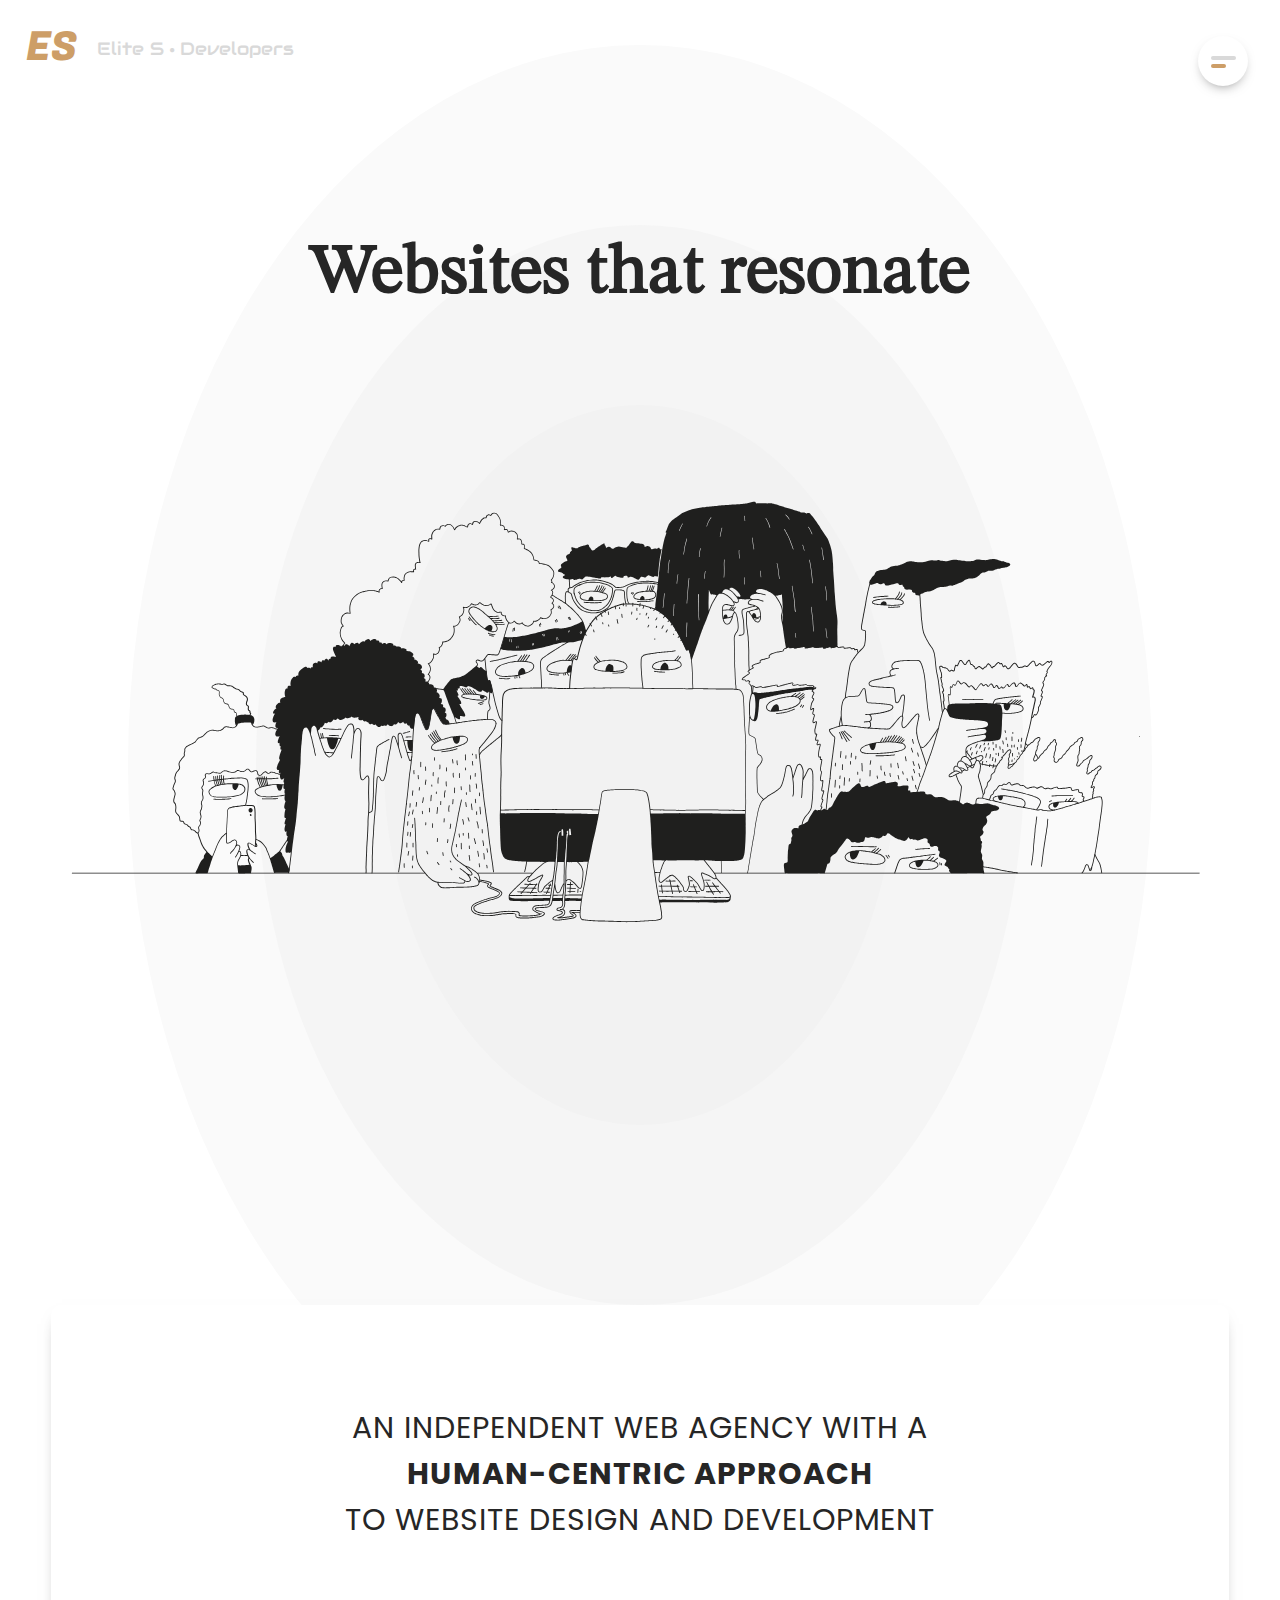
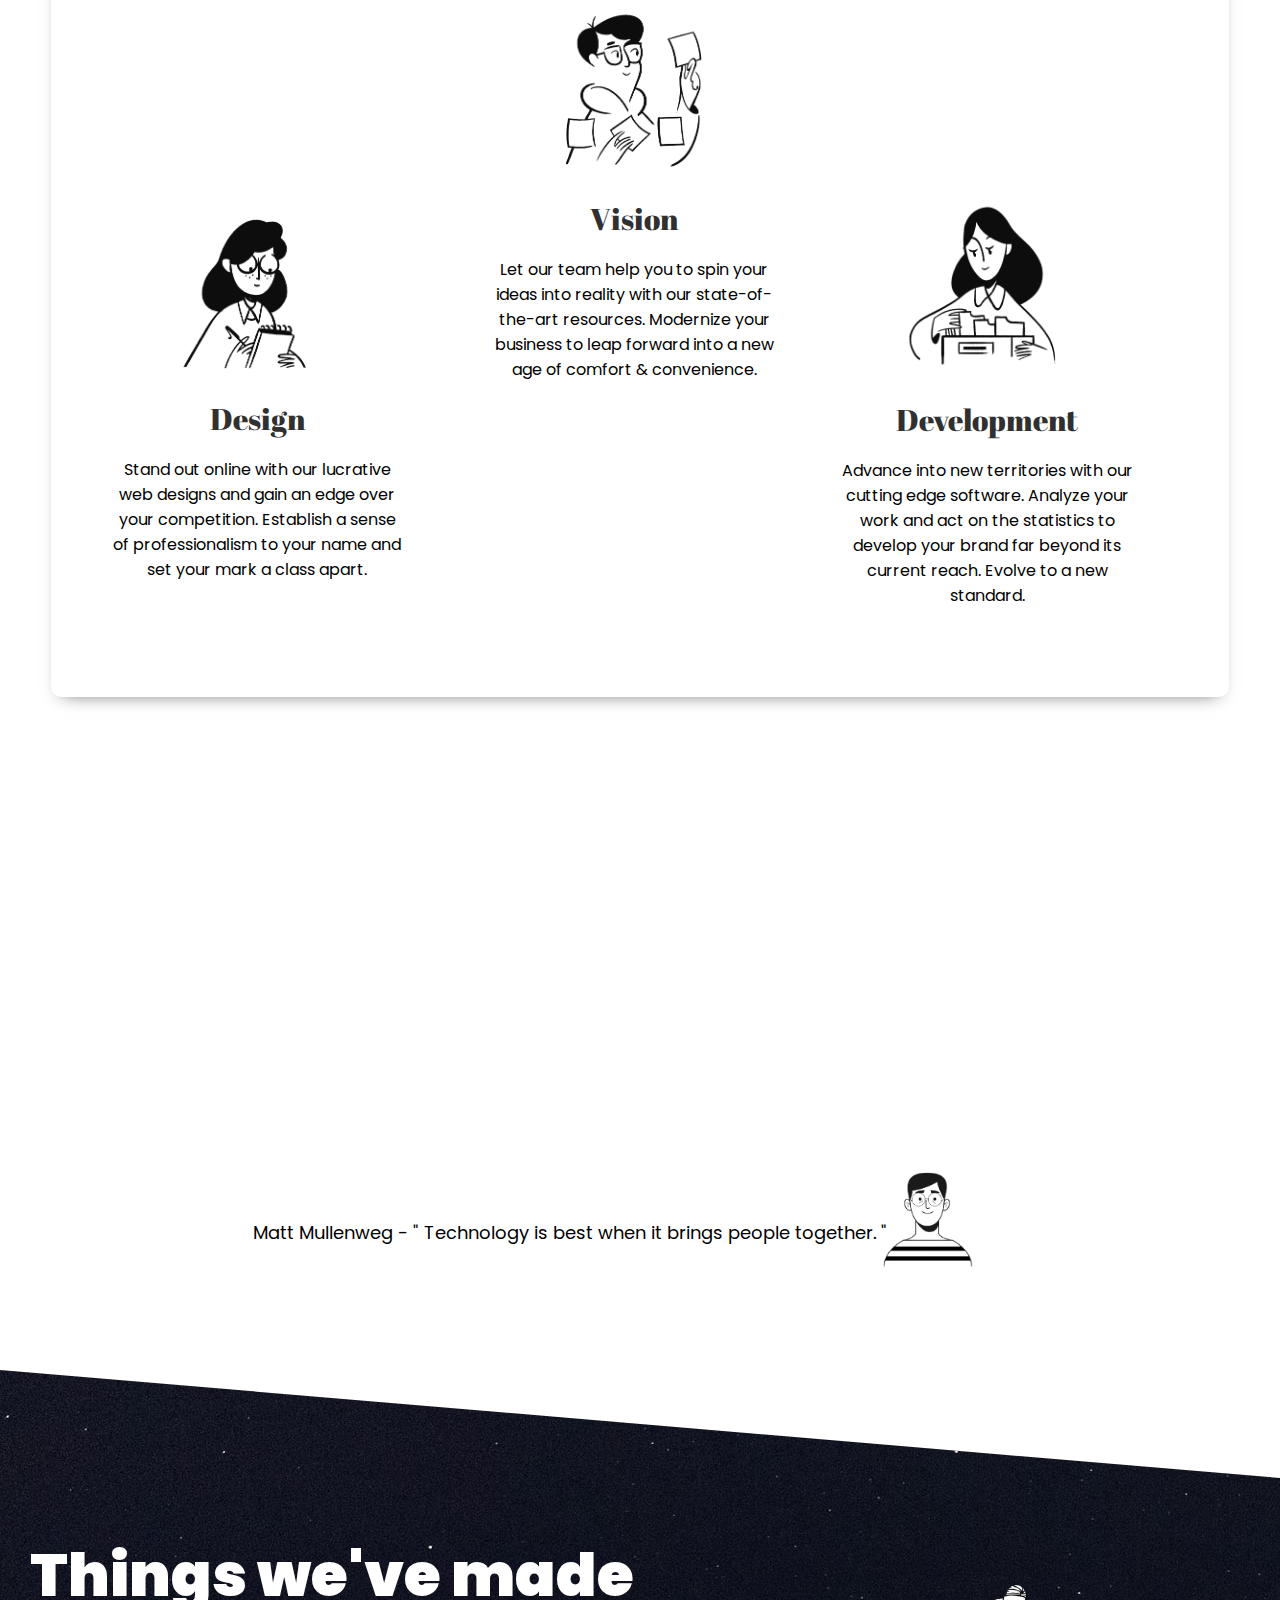
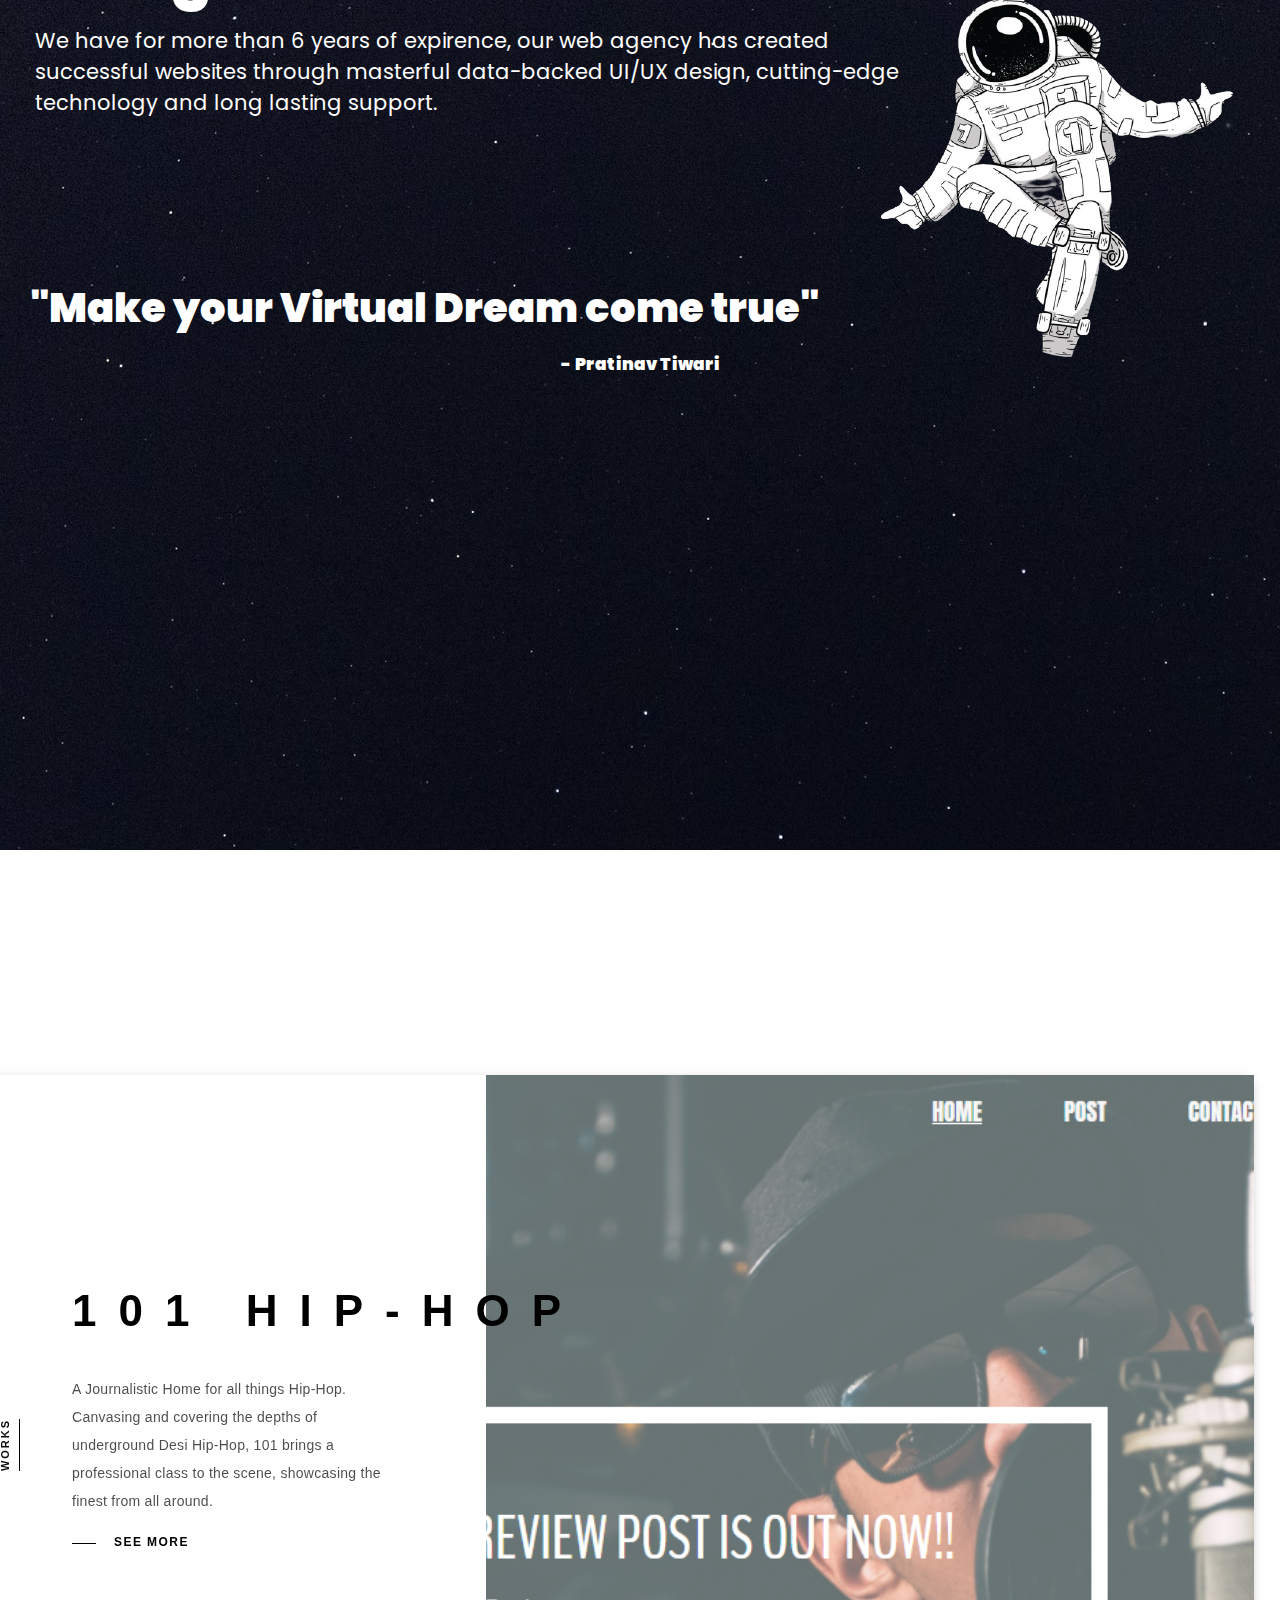
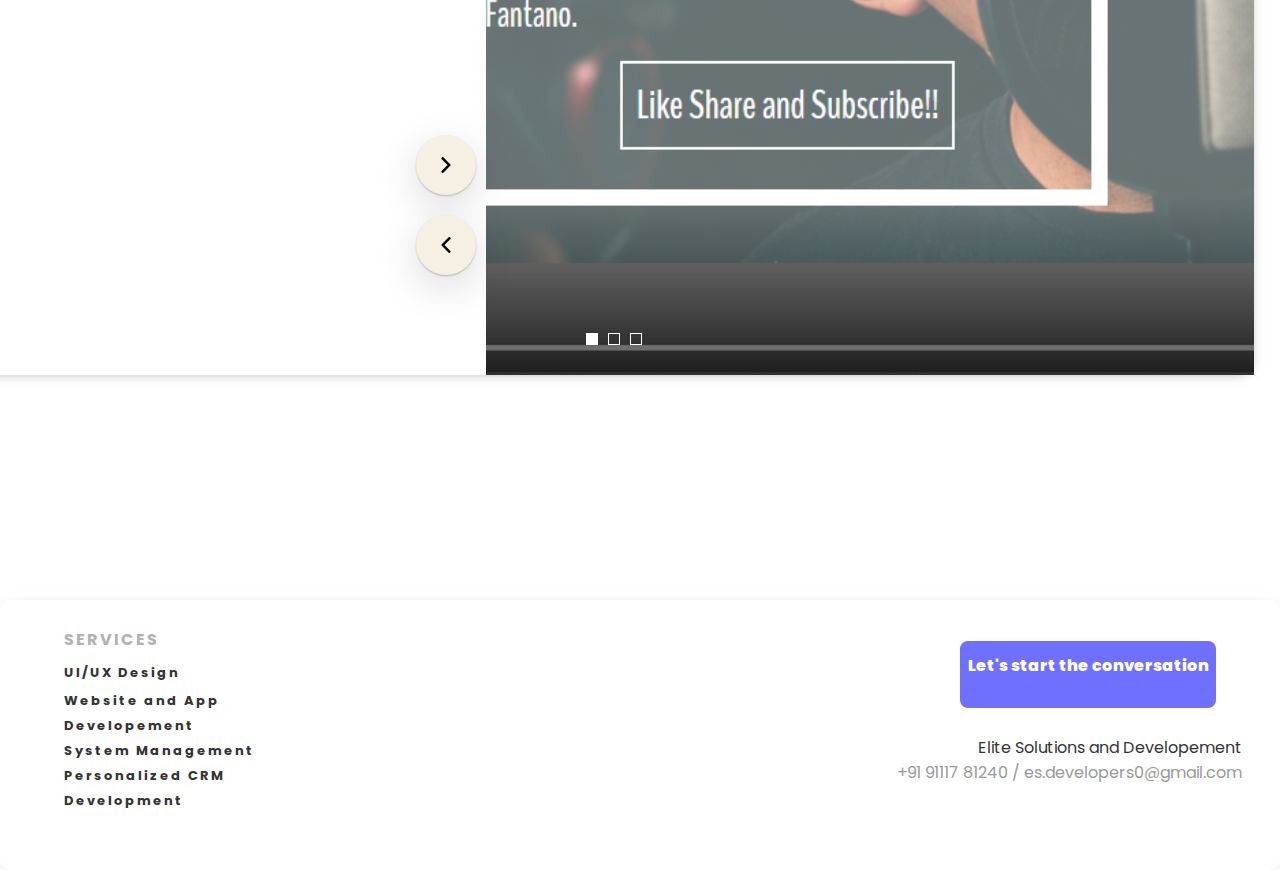
<file: index.html>
<!DOCTYPE html>
<html>
<head>
  <title>ES Developers | Home</title>
  <link rel="stylesheet" href="index.css">
  <link rel="preconnect" href="https://fonts.googleapis.com">
<link rel="preconnect" href="https://fonts.gstatic.com" crossorigin>
<link href="https://fonts.googleapis.com/css2?family=Zen+Tokyo+Zoo&display=swap" rel="stylesheet">
<link href="https://fonts.googleapis.com/css2?family=Cormorant+Garamond:wght@800&family=EB+Garamond&family=Varela+Round&display=swap" rel="stylesheet">
<link href="https://fonts.googleapis.com/css2?family=Audiowide&display=swap" rel="stylesheet">
<link href="https://fonts.googleapis.com/css2?family=STIX+Two+Math&display=swap" rel="stylesheet">
<link href="https://fonts.googleapis.com/css2?family=Fugaz+One&display=swap" rel="stylesheet">
<link href="https://fonts.googleapis.com/css2?family=Poppins:wght@300&display=swap" rel="stylesheet">
<meta name="viewport" content="user-scalable=no, width=device-width, initial-scale=1.0" />
<link rel="stylesheet" href="https://cdnjs.cloudflare.com/ajax/libs/font-awesome/4.7.0/css/font-awesome.min.css">
<style type="text/css">


</style>

</head>
<body>
<div id="option">
  <div style="position:absolute; top:40%; left:25%; width:50%; height:4px; background:#d9d9d9; border-radius:10px;"></div>
<div style="position:absolute; top:55%; left:25%; width:30%; height:4px; background:#cd9e67; border-radius:10px;"></div>
</div>

  <p id="logo">
    ES <span id="logo1"><span style="position:relative; font-family: 'Audiowide', cursive; top:-5px; left:10px; ">Elite S <i class="fa fa-circle" style="font-size:5px; position:relative; top:-3px; "></i> Developers</span></span></p>
<div id="circle1"></div>
<div id="circle2"></div>
<div id="circle3" ></div>
<center id="wtr"> Websites that resonate</center>
<img src="images/img.svg" id="img1">

<div id="infodiv">
  
<center><p id="info0">AN INDEPENDENT WEB AGENCY WITH A<br>
<b>HUMAN-CENTRIC APPROACH</b><br>
TO WEBSITE DESIGN AND DEVELOPMENT</p></center>
<br><br><br>
  <link href="https://fonts.googleapis.com/css2?family=Abril+Fatface&display=swap" rel="stylesheet">

<div id="info1">
  <center style="font-family: 'Abril Fatface', cursive; font-size:30px; color: #303030;">
<img src="images/img3.png" id="infoimg"><br>
  Design</center>
<br>
  <p >
<center style="font-family: 'Poppins', sans-serif; font-size:16px;">
Stand out online with our lucrative web designs and gain an edge over your competition. Establish a sense of professionalism to your name and set your mark a class apart.</center></p>
</div>



  <div id="info2">
  <center style="font-family: 'Abril Fatface', cursive; font-size:30px; color: #303030;">
<img src="images/img4.png" id="infoimg"><br>
  Vision</center>
<br>
  <p >
<center style="font-family: 'Poppins', sans-serif; font-size:16px;">
Let our team help you to spin your ideas into reality with our state-of-the-art resources. Modernize your business to leap forward into a new age of comfort & convenience.</center></p>
</div>




<div id="info3">
    <center style="font-family: 'Abril Fatface', cursive; font-size:30px; color: #303030;">
<img src="images/img5.png" id="infoimg"><br>
    Development</center>
<br>
  <p >
<center style="font-family: 'Poppins', sans-serif; font-size:16px;">
Advance into new territories with our cutting edge software. Analyze your work and act on the statistics to develop your brand far beyond its current reach. Evolve to a new standard.</center></p>
</div>


</div>

<div id="quote">
  <center><span id="quotec">Matt Mullenweg - " Technology is best when it brings people together. "</span><img src="images/img8.png" id="quotei"></center>
  
</div>

<div id="space">
<p id="twm">
Things we've made

</p>
<p id="twminfo">
  We have for more than 6 years of expirence, our web agency has created <br>successful websites through masterful data-backed UI/UX design, cutting-edge<br> technology and long lasting support.
</p>
<img src="images/img7.png" id="astimg">

<p id="spquote">
"Make your Virtual Dream come true"
<br><span style="font-size:17px; float:right; margin-right:120px; margin-top:13px;">- Pratinav Tiwari</span>
</p>

</div>

  <script>
  window.console = window.console || function(t) {};
</script>

  
  
  <script>
  if (document.location.search.match(/type=embed/gi)) {
    window.parent.postMessage("resize", "*");
  }
</script>


 <section class="slideshow slideShowcss" id="js-header">
    <div class="slideshow__slide js-slider-home-slide is-current" data-slide="1">
      <div class="slideshow__slide-background-parallax background-absolute js-parallax" data-speed="-1" data-position="top" data-target="#js-header">
        <div class="slideshow__slide-background-load-wrap background-absolute">
          <div class="slideshow__slide-background-load background-absolute">
            <div class="slideshow__slide-background-wrap background-absolute">
              <div class="slideshow__slide-background background-absolute">
                <div class="slideshow__slide-image-wrap background-absolute">
                  <div class="slideshow__slide-image background-absolute" style="background-image:url(work/w1.PNG); background-repeat:no-repeat;"></div>
                </div>
              </div>
            </div>
          </div>
        </div>
      </div>
      <div class="side-nav vh-for-mobile" data-view="cover">
        <ul>
          <li class="label" data-view="cover">Works</li>
        </ul>
      </div>
      <div class="slideshow__slide-caption">
        <div class="slideshow__slide-caption-text">
          <div class="container js-parallax" data-speed="2" data-position="top" data-target="#js-header">
            <h1 class="slideshow__slide-caption-title">101 HIP-HOP</h1>
            <p class="slideshow__slide-caption-content">A Journalistic Home for all things Hip-Hop. Canvasing and covering the depths of underground Desi Hip-Hop, 101 brings a professional class to the scene, showcasing the finest from all around.</p><a class="slideshow__slide-caption-subtitle -load o-hsub -link" href="#"><span class="slideshow__slide-caption-subtitle-label">See More</span></a>
          </div>
        </div>
      </div>
    </div>
    <div class="slideshow__slide js-slider-home-slide is-next" data-slide="2">
      <div class="slideshow__slide-background-parallax background-absolute js-parallax" data-speed="-1" data-position="top" data-target="#js-header">
        <div class="slideshow__slide-background-load-wrap background-absolute">
          <div class="slideshow__slide-background-load background-absolute">
            <div class="slideshow__slide-background-wrap background-absolute">
              <div class="slideshow__slide-background background-absolute">
                <div class="slideshow__slide-image-wrap background-absolute">
                  <div class="slideshow__slide-image background-absolute" style="background-image:url(work/w2_2.PNG); background-position:20px; background-repeat:no-repeat;"></div>
                </div>
              </div>
            </div>
          </div>
        </div>
      </div>
      <div class="side-nav vh-for-mobile" data-view="cover">
        <ul>
          <li class="label" data-view="cover">Works</li>
        </ul>
      </div>
      <div class="slideshow__slide-caption">
        <div class="slideshow__slide-caption-text">
          <div class="container js-parallax" data-speed="2" data-position="top" data-target="#js-header">
            <h1 class="slideshow__slide-caption-title">Gromart Shreeji Supermarket</h1>
            <p class="slideshow__slide-caption-content">An e-commerce space for local supermarkets with unique & innovative features bringing a new approach to online shopping. Fusing traditional shopping culture with modern convenience.</p><a class="slideshow__slide-caption-subtitle -load o-hsub -link" href="#"><span class="slideshow__slide-caption-subtitle-label">Learn more about</span></a>
          </div>
        </div>
      </div>
    </div>
    <div class="slideshow__slide js-slider-home-slide is-prev" data-slide="3">
      <div class="slideshow__slide-background-parallax background-absolute js-parallax" data-speed="-1" data-position="top" data-target="#js-header">
        <div class="slideshow__slide-background-load-wrap background-absolute">
          <div class="slideshow__slide-background-load background-absolute">
            <div class="slideshow__slide-background-wrap background-absolute">
              <div class="slideshow__slide-background background-absolute">
                <div class="slideshow__slide-image-wrap background-absolute">
                  <div class="slideshow__slide-image background-absolute" style="background-image:url(work/w3_2.PNG);  background-position:-45px; background-repeat:no-repeat; "></div>
                </div>
              </div>
            </div>
          </div>
        </div>
      </div>
      <div class="side-nav vh-for-mobile" data-view="cover">
        <ul>
          <li class="label" data-view="cover">Works</li>
        </ul>
      </div>
      <div class="slideshow__slide-caption">
        <div class="slideshow__slide-caption-text">
          <div class="container js-parallax" data-speed="2" data-position="top" data-target="#js-header">
            <h1 class="slideshow__slide-caption-title">Hotel Amit International</h1>
            <p class="slideshow__slide-caption-content">The home for all things related to Hotel Amit International. With booking and enquiry options available for all luxurious facilities provided by the hotel, you can now plan your perfect vacation right at your fingertips.</p><a class="slideshow__slide-caption-subtitle -load o-hsub -link" href="#"><span class="slideshow__slide-caption-subtitle-label">View More</span></a>
          </div>
        </div>
      </div>
    </div>
    <div class="c-header-home_footer">
      <div class="o-container">
        <div class="c-header-home_controls -nomobile o-button-group">
          <div class="js-parallax is-inview" data-speed="1" data-position="top" data-target="#js-header">
            <button class="js-slider-home-next floating-btn ripple" type="button">
              <svg class="o-button_icon" role="img">
                <use xmlns:xlink="http://www.w3.org/1999/xlink" xlink:href="#arrow-next"></use>
              </svg>
            </button>
            <button class="js-slider-home-prev floating-btn ripple" type="button">
              <svg class="o-button_icon" role="img">
                <use xmlns:xlink="http://www.w3.org/1999/xlink" xlink:href="#arrow-prev"></use>
              </svg>
            </button>
          </div>
        </div>
      </div>
    </div>
  </section>

<div>

  <svg xmlns="http://www.w3.org/2000/svg">
    <symbol id="arrow-prev" viewbox="0 0 492 492" xmlns="http://www.w3.org/2000/svg">
      <path d="M198.608 246.104L382.664 62.04c5.068-5.056 7.856-11.816 7.856-19.024 0-7.212-2.788-13.968-7.856-19.032l-16.128-16.12C361.476 2.792 354.712 0 347.504 0s-13.964 2.792-19.028 7.864L109.328 227.008c-5.084 5.08-7.868 11.868-7.848 19.084-.02 7.248 2.76 14.028 7.848 19.112l218.944 218.932c5.064 5.072 11.82 7.864 19.032 7.864 7.208 0 13.964-2.792 19.032-7.864l16.124-16.12c10.492-10.492 10.492-27.572 0-38.06L198.608 246.104z"></path>
    </symbol>
    <symbol id="arrow-next" viewbox="0 0 492.004 492.004" xmlns="http://www.w3.org/2000/svg">
      <path d="M382.678 226.804L163.73 7.86C158.666 2.792 151.906 0 144.698 0s-13.968 2.792-19.032 7.86l-16.124 16.12c-10.492 10.504-10.492 27.576 0 38.064L293.398 245.9l-184.06 184.06c-5.064 5.068-7.86 11.824-7.86 19.028 0 7.212 2.796 13.968 7.86 19.04l16.124 16.116c5.068 5.068 11.824 7.86 19.032 7.86s13.968-2.792 19.032-7.86L382.678 265c5.076-5.084 7.864-11.872 7.848-19.088.016-7.244-2.772-14.028-7.848-19.108z"></path>
    </symbol>
  </svg>
</div>

   <script src="https://cpwebassets.codepen.io/assets/common/stopExecutionOnTimeout-8216c69d01441f36c0ea791ae2d4469f0f8ff5326f00ae2d00e4bb7d20e24edb.js"></script>

  <script src='https://cdnjs.cloudflare.com/ajax/libs/jquery/3.2.1/jquery.min.js'></script>
      <script id="rendered-js" >
var _createClass = function () {function defineProperties(target, props) {for (var i = 0; i < props.length; i++) {var descriptor = props[i];descriptor.enumerable = descriptor.enumerable || false;descriptor.configurable = true;if ("value" in descriptor) descriptor.writable = true;Object.defineProperty(target, descriptor.key, descriptor);}}return function (Constructor, protoProps, staticProps) {if (protoProps) defineProperties(Constructor.prototype, protoProps);if (staticProps) defineProperties(Constructor, staticProps);return Constructor;};}();

function _classCallCheck(instance, Constructor) {if (!(instance instanceof Constructor)) {throw new TypeError("Cannot call a class as a function");}}

var $window = $(window);
var $body = $('body');

var Slideshow = function () {
  function Slideshow() {
    var _this = this;

    var userOptions = arguments.length > 0 && arguments[0] !== undefined ? arguments[0] : {};

    _classCallCheck(this, Slideshow);

    var defaultOptions = {
      $el: $('.slideshow'),
      showArrows: false,
      showPagination: true,
      duration: 10000,
      autoplay: true };


    var options = Object.assign({}, defaultOptions, userOptions);

    this.$el = options.$el;
    this.maxSlide = this.$el.find($('.js-slider-home-slide')).length;
    this.showArrows = this.maxSlide > 1 ? options.showArrows : false;
    this.showPagination = options.showPagination;
    this.currentSlide = 1;
    this.isAnimating = false;
    this.animationDuration = 1200;
    this.autoplaySpeed = options.duration;
    this.interval;
    this.$controls = this.$el.find('.js-slider-home-button');
    this.autoplay = this.maxSlide > 1 ? options.autoplay : false;

    this.$el.on('click', '.js-slider-home-next', function (event) {
      return _this.nextSlide();
    });
    this.$el.on('click', '.js-slider-home-prev', function (event) {
      return _this.prevSlide();
    });
    this.$el.on('click', '.js-pagination-item', function (event) {
      if (!_this.isAnimating) {
        _this.preventClick();
        _this.goToSlide(event.target.dataset.slide);
      }
    });

    this.init();
  }

  _createClass(Slideshow, [{
    key: 'init',
    value: function init() {
      this.goToSlide(1);

      /* if (this.showArrows) {
         this.$el.append(`<div class="c-header-home_footer">
      <div class="o-container">
      <div class="c-header-home_controls -nomobile o-button-group">
            <div class="js-parallax is-inview" data-speed="1" data-position="top" data-target="#js-header">
                <button class="o-button -white -square -left js-slider-home-button js-slider-home-prev" type="button">
                    <span class="o-button_label">
                        <svg class="o-button_icon" role="img"><use xmlns:xlink="http://www.w3.org/1999/xlink" xlink:href="#arrow-prev"></use></svg>
                    </span>
                </button>
                <button class="o-button -white -square js-slider-home-button js-slider-home-next" type="button">
                    <span class="o-button_label">
                        <svg class="o-button_icon" role="img"><use xmlns:xlink="http://www.w3.org/1999/xlink" xlink:href="#arrow-next"></use></svg>
                    </span>
                </button>
            </div>
      </div>
      </div>
      </div>`);
       }
       */
      if (this.autoplay) {
        this.startAutoplay();
      }

      if (this.showPagination) {
        var paginationNumber = this.maxSlide;
        var pagination = '<div class="pagination"><div class="container">';

        for (var i = 0; i < this.maxSlide; i++) {
          var item = '<span class="pagination__item js-pagination-item ' + (i === 0 ? 'is-current' : '') + '" data-slide=' + (i + 1) + '>' + (i + 1) + '</span>';
          pagination = pagination + item;
        }

        pagination = pagination + '</div></div>';

        this.$el.append(pagination);
      }
    } },
  {
    key: 'preventClick',
    value: function preventClick() {
      var _this2 = this;

      this.isAnimating = true;
      this.$controls.prop('disabled', true);
      clearInterval(this.interval);

      setTimeout(function () {
        _this2.isAnimating = false;
        _this2.$controls.prop('disabled', false);
        if (_this2.autoplay) {
          _this2.startAutoplay();
        }
      }, this.animationDuration);
    } },
  {
    key: 'goToSlide',
    value: function goToSlide(index) {
      this.currentSlide = parseInt(index);

      if (this.currentSlide > this.maxSlide) {
        this.currentSlide = 1;
      }

      if (this.currentSlide === 0) {
        this.currentSlide = this.maxSlide;
      }

      var newCurrent = this.$el.find('.js-slider-home-slide[data-slide="' + this.currentSlide + '"]');
      var newPrev = this.currentSlide === 1 ? this.$el.find('.js-slider-home-slide').last() : newCurrent.prev('.js-slider-home-slide');
      var newNext = this.currentSlide === this.maxSlide ? this.$el.find('.js-slider-home-slide').first() : newCurrent.next('.js-slider-home-slide');

      this.$el.find('.js-slider-home-slide').removeClass('is-prev is-next is-current');
      this.$el.find('.js-pagination-item').removeClass('is-current');

      if (this.maxSlide > 1) {
        newPrev.addClass('is-prev');
        newNext.addClass('is-next');
      }

      newCurrent.addClass('is-current');
      this.$el.find('.js-pagination-item[data-slide="' + this.currentSlide + '"]').addClass('is-current');
    } },
  {
    key: 'nextSlide',
    value: function nextSlide() {
      this.preventClick();
      this.goToSlide(this.currentSlide + 1);
    } },
  {
    key: 'prevSlide',
    value: function prevSlide() {
      this.preventClick();
      this.goToSlide(this.currentSlide - 1);
    } },
  {
    key: 'startAutoplay',
    value: function startAutoplay() {
      var _this3 = this;

      this.interval = setInterval(function () {
        if (!_this3.isAnimating) {
          _this3.nextSlide();
        }
      }, this.autoplaySpeed);
    } },
  {
    key: 'destroy',
    value: function destroy() {
      this.$el.off();
    } }]);


  return Slideshow;
}();

(function () {
  var loaded = false;
  var maxLoad = 3000;

  function load() {
    var options = {
      showPagination: true };


    var slideShow = new Slideshow(options);
  }

  function addLoadClass() {
    $body.addClass('is-loaded');

    setTimeout(function () {
      $body.addClass('is-animated');
    }, 600);
  }

  $window.on('load', function () {
    if (!loaded) {
      loaded = true;
      load();
    }
  });

  setTimeout(function () {
    if (!loaded) {
      loaded = true;
      load();
    }
  }, maxLoad);

  addLoadClass();
})();
//# sourceURL=pen.js
    </script>
<div id="footer">
  <div style="position:absolute; top:10%; height:80%; width:20%; left:5%; color:#b2b2b2; letter-spacing:2px; ">
   <b id="servicest">SERVICES</b> <br>
   <span id="services">
   <b style="position:relative; top:7px; color:#333333; ">UI/UX Design</b><br>
   <b style="position:relative; top:10px; color:#333333;">Website and App Developement</b><br>
   <b style="position:relative; top:10px; color:#333333; ">System Management</b><br>
   <b style="position:relative; top:10px;  color:#333333; ">Personalized CRM Development</b>
   </span>
  </div>


<div id="lstc">

  <center style="position:relative; top:12.5px;">Let's start the conversation </center>
</div>

<div id="esfoot">
<span style="float:right;">Elite Solutions and Developement</span><br>
<span id="footinfo">+91 91117 81240 / es.developers0@gmail.com</span>

</div>

</div>

</body>
</html>
</file>
<file: index.css>
body::-webkit-scrollbar {
  width: 15px;               /* width of the entire scrollbar */
}

body::-webkit-scrollbar-track {
  background: white;        /* color of the tracking area */
}

body::-webkit-scrollbar-thumb {
  background-color: #262626;
  /* color of the scroll thumb */
}



body{background:white; overflow-x:hidden;}


#big-text span{position:relative; top:-30px;}
.pagination {
  position: absolute !important;
  width: 100%;
  text-align: center;
  right: 0;
  padding: 0 !important;
  bottom: 30px;
  z-index: 999;
}

.pagination__item {
  cursor: pointer;
  display: inline-block;
  white-space: nowrap;
  font-size: 0;
  width: 10px;
  height: 10px;
  border: 1px solid #fff;
  margin: 0 5px;
  transition: 0.2s ease-in-out;
}
.pagination__item.is-current, .pagination__item:hover {
  background-color: #fff;
}

.container {
  position: relative;
  margin: 0 auto;
}

@media (max-width: 699px) {
  .container {
    padding-right: 40px;
    padding-left: 40px;
  }
}
@media (min-width: 700px) and (max-width: 1599px) {
  .container {
    padding-right: 7.5rem;
    padding-left: 7.5rem;
    max-width: 140rem;
  }
}
@media (min-width: 1600px) {
  .container {
    padding-right: 9.5625rem;
    padding-left: 9.5625rem;
    max-width: 144.125rem;
  }
}
.background-absolute {
  position: absolute;
  top: 0;
  right: 0;
  bottom: 0;
  left: 0;
  background-position: center;
  background-size: cover;
}

.slideshow {
  position: relative;

  color: #fff;
  overflow: hidden;
  min-height: 600px;
  height: 100vh;
}
.slideshow h3,
.slideshow h1,
.slideshow h2 {
  /*font-family: 'Montserrat', sans-serif;*/
  font-family: "Lato", sans-serif;
  text-transform: uppercase;
  letter-spacing: 0.5em;
  line-height: 2em;
}
.slideshow h1 {
  font-size: 44px;
  font-weight: 800;
}

.slideshow__slide {
  visibility: hidden;
  transition: visibility 0s 1.7s;
}
.slideshow__slide.is-current {
  visibility: visible;
  transition-delay: 0s;
}

@media (max-width: 699px) {
  .slideshow .slideshow__slide {
    position: absolute;
    top: 0;
    right: 0;
    bottom: 0;
    left: 0;
  }
}
@media (min-width: 700px) {
  .slideshow .slideshow__slide {
    position: absolute;
    top: 0;
    right: 0;
    bottom: 0;
    left: 0;
  }
}
.slideshow__slide-background-load-wrap {
  transition: transform 0.9s cubic-bezier(0.4, 0, 0.2, 1);
  transform: translate3d(0, 100%, 0);
  overflow: hidden;
}

.is-animated .slideshow__slide-background-load-wrap {
  transform: translate3d(0, 0, 0);
  transition-delay: 0s;
}

.slideshow__slide.is-prev .slideshow__slide-background-parallax, .slideshow__slide.is-next .slideshow__slide-background-parallax, .slideshow__slide.is-prev-section .slideshow__slide-background-parallax, .slideshow__slide.is-next-section .slideshow__slide-background-parallax {
  transform: none !important;
}

.slideshow__slide-background-load {
  transition: transform 0.9s cubic-bezier(0.4, 0, 0.2, 1);
  transform: translate3d(0, -50%, 0);
}

.is-animated .slideshow__slide-background-load {
  transform: translate3d(0, 0, 0);
}

.slideshow__slide-background-wrap {
  transition: transform 1.2s cubic-bezier(0.4, 0, 0.2, 1) 0.5s;
  transform: translate3d(0, 0, 0);
}

.slideshow__slide.is-prev .slideshow__slide-background-wrap {
  transform: translate3d(0, -100%, 0);
}
.slideshow__slide.is-next .slideshow__slide-background-wrap {
  transform: translate3d(0, 100%, 0);
}
.slideshow__slide.is-prev-section .slideshow__slide-background-wrap {
  transform: translate3d(0, -100%, 0);
  transition: none;
}
.slideshow__slide.is-next-section .slideshow__slide-background-wrap {
  transform: translate3d(0, 100%, 0);
  transition: none;
}

.slideshow__slide-background {
  transition: transform 0.6s cubic-bezier(0.4, 0, 0.2, 1) 1.5s;
  transform: scale(1);
  overflow: hidden;
}

.slideshow__slide.is-prev .slideshow__slide-background, .slideshow__slide.is-next .slideshow__slide-background {
  transform: scale(0.5);
  transition-delay: 0s;
}
.slideshow__slide.is-prev-section .slideshow__slide-background, .slideshow__slide.is-next-section .slideshow__slide-background {
  transform: scale(0.5);
  transition-delay: 0s;
  transition: none;
}

.slideshow__slide-image-wrap {
  transition: transform 1.2s cubic-bezier(0.4, 0, 0.2, 1) 0.6s;
  transform: translate3d(0, 0, 0);
}

.slideshow__slide.is-prev .slideshow__slide-image-wrap {
  transform: translate3d(0, 50%, 0);
}

.slideshow__slide-image {
  transition: transform 0.6s cubic-bezier(0.4, 0, 0.2, 1) 1.5s;
  transform: scale(1);
}

.slideshow__slide.is-prev .slideshow__slide-image, .slideshow__slide.is-next .slideshow__slide-image {
  transform: scale(1.25);
  transition-delay: 0s;
}
.slideshow__slide.is-prev-section .slideshow__slide-image, .slideshow__slide.is-next-section .slideshow__slide-image {
  transform: scale(1.25);
  transition-delay: 0s;
  transition: none;
}

.slideshow__slide-image::before, .slideshow__slide-image::after {
  content: "";
  position: absolute;
  top: 0;
  right: 0;
  bottom: 0;
  left: 0;
  opacity: 0.35;
}
.slideshow__slide-image::before {
  background-color: rgba(255, 255, 255, 0.26);
}
.slideshow__slide-image::after {
  background: linear-gradient(to top, transparent 0%, #fff 20%);
}

.slideshow__slide.is-prev .slideshow_container, .slideshow__slide.is-next .slideshow_container, .slideshow__slide.is-prev-section .slideshow_container, .slideshow__slide.is-next-section .slideshow_container {
  transform: none !important;
}

.slideshow__slide-caption-text {
  position: relative;
  height: 100%;
  padding-top: 10%;
  transition: transform 1.2s cubic-bezier(0.4, 0, 0.2, 1) 0.4s;
  transform: translate3d(0, 0, 0);
}

.slideshow__slide.is-prev .slideshow__slide-caption-text {
  transform: translate3d(-100%, -50%, 0);
}
.slideshow__slide.is-next .slideshow__slide-caption-text {
  transform: translate3d(-100%, 10%, 0);
}
.slideshow__slide.is-prev-section .slideshow__slide-caption-text {
  transform: translate3d(-100%, -50%, 0);
  transition: none;
}
.slideshow__slide.is-next-section .slideshow__slide-caption-text {
  transform: translate3d(-100%, 10%, 0);
  transition: none;
}

.slideshow__slide-caption {
  position: relative;
  height: 100%;
  transform: translate3d(-100%, 10%, 0);
  transition: transform 1s cubic-bezier(0.4, 0, 0.2, 1) 0.1s;
}

.is-animated .slideshow__slide-caption {
  transform: translate3d(0, 0, 0);
}

.slideshow__slide-caption-title {
  line-height: 1;
}
.slideshow__slide-caption-title.-full {
  width: 100%;
}

@media (max-height: 500px) {
  .slideshow__slide-caption-title {
    margin-bottom: 0 !important;
  }
}
@media (max-width: 699px) {
  .slideshow__slide-caption-title {
    font-size: 40px;
    margin-bottom: 150px;
  }

  .slideshow.-full .slideshow__slide-caption-title {
    margin-bottom: 30px;
  }
}
@media (min-width: 700px) {
  .slideshow__slide-caption-title {
    font-size: 5.625rem;
    margin-bottom: 1.25rem;
  }
}
@media (min-width: 700px) and (max-width: 749px) {
  .slideshow__slide-caption-title {
    font-size: 4.375rem;
  }
}
@media (min-width: 1600px) {
  .slideshow__slide-caption-title {
    font-size: 6.25rem;
  }
}
.slideshow__slide-caption-subtitle {
  display: inline-block;
  padding: 1.875rem 0;
}
.slideshow__slide-caption-subtitle.-load {
  transition: transform 0.9s cubic-bezier(0.4, 0, 0.2, 1) 0.4s;
  transform: translate3d(0, 3.75rem, 0);
}

.is-animated .slideshow__slide-caption-subtitle.-load {
  transform: translate3d(0, 0, 0);
}

body[data-route-option=prev-section] .slideshow__slide-caption-subtitle.-load, body[data-route-option=next-section] .slideshow__slide-caption-subtitle.-load {
  transform: translate3d(0, 0, 0);
}

.slideshow__slide-caption-subtitle-label {
  transition: transform 0.3s cubic-bezier(0.4, 0, 0.2, 1);
  transform: translateZ(0);
  display: inline-block;
}

.o-hsub.-link:hover .slideshow__slide-caption-subtitle-label,
.o-hsub-wrap:hover .slideshow__slide-caption-subtitle-label {
  transform: translateX(20px);
}

/* OLD */
.c-header-home_heading {
  line-height: 1;
}
.c-header-home_heading.-full {
  width: 100%;
}

@media (max-height: 500px) {
  .c-header-home_heading {
    margin-bottom: 0 !important;
  }
}
@media (max-width: 699px) {
  .c-header-home_heading {
    font-size: 40px;
    margin-bottom: 150px;
  }

  .c-header-home.-full .c-header-home_heading {
    margin-bottom: 30px;
  }
}
@media (min-width: 700px) {
  .c-header-home_heading {
    font-size: 5.625rem;
    margin-bottom: 1.25rem;
  }
}
@media (min-width: 700px) and (max-width: 749px) {
  .c-header-home_heading {
    font-size: 4.375rem;
  }
}
@media (min-width: 1600px) {
  .c-header-home_heading {
    font-size: 6.25rem;
  }
}
.c-header-home_subheading {
  display: inline-block;
  padding: 1.875rem 0;
}
.c-header-home_subheading.-load {
  transition: transform 0.9s cubic-bezier(0.4, 0, 0.2, 1) 0.4s;
  transform: translate3d(0, 3.75rem, 0);
}

.is-loaded .c-header-home_subheading.-load {
  transform: translate3d(0, 0, 0);
}

body[data-route-option=prev-section] .c-header-home_subheading.-load, body[data-route-option=next-section] .c-header-home_subheading.-load {
  transform: translate3d(0, 0, 0);
}

.c-header-home_footer {
  z-index: 3;
  position: absolute;
  right: 0;
  bottom: 0;
  left: 0;
}

.c-header-home_controls,
.c-header-home_buttons {
  margin-left: 0;
  letter-spacing: normal;
  font-size: 0;
  transition: transform 0.6s cubic-bezier(0.4, 0, 0.2, 1);
  transform: translate3d(0, 100%, 0);
}

@media (max-width: 699px) {
  .c-header-home_controls,
.c-header-home_buttons {
    padding-bottom: 40px;
  }
}
@media (min-width: 700px) {
  .c-header-home_controls,
.c-header-home_buttons {
    padding-bottom: 5.625rem;
  }
}
@media (min-width: 700px) and (max-width: 749px) {
  .c-header-home_controls,
.c-header-home_buttons {
    padding-bottom: 3.75rem;
  }
}
.is-loaded .c-header-home_controls,
.is-loaded .c-header-home_buttons {
  transform: translate3d(0, 0, 0);
}

body[data-route-option=prev-section] .c-header-home_controls,
body[data-route-option=prev-section] .c-header-home_buttons {
  transform: translate3d(0, 0, 0);
}
body[data-route-option=next-section] .c-header-home_controls,
body[data-route-option=next-section] .c-header-home_buttons {
  transform: translate3d(0, 0, 0);
}

.c-header-home_controls {
  transition-delay: 0.65s;
}

@media (min-width: 700px) {
  .c-header-home_controls {
    float: left;
  }
}
.c-header-home_buttons {
  transition-delay: 0.75s;
}

@media (max-width: 699px) {
  .c-header-home_buttons {
    margin-left: -20px;
    margin-right: -20px;
  }
}
@media (min-width: 1000px) {
  .c-header-home_buttons {
    float: right;
  }
}
@media (max-width: 699px) {
  .c-header-home_button {
    width: 50% !important;
  }
}
@media (min-width: 700px) {
  .c-header-home_button {
    width: 15.625rem;
  }
}
button,
.c-header-filters_button,
.o-button {
  display: inline-block;
  overflow: visible;
  margin: 0;
  padding: 0;
  outline: 0;
  border: 0;
  background: none;
  color: inherit;
  vertical-align: middle;
  text-align: center;
  text-decoration: none;
  text-transform: none;
  font: inherit;
  line-height: normal;
  cursor: pointer;
  user-select: none;
}

button:hover,
.c-header-filters_button:hover,
.o-button:hover {
  text-decoration: none;
}

@media (min-width: 1200px) {
  body {
    height: 100%;
  }
}
@media (min-width: 1200px) {
  .o-scroll {
    height: 100%;
  }
}
::-moz-selection {
  background: #0084c0;
  color: #fff;
}

img,
svg {
  max-width: 100%;
}

a,
.o-link {
  color: #1a0dab;
  transition: color 0.3s cubic-bezier(0.4, 0, 0.2, 1);
}

a:hover,
.o-link:hover {
  color: #13097c;
}

a.-normal,
.o-link.-normal {
  color: currentColor;
  text-decoration: none;
}

a.-normal:hover,
.o-link.-normal:hover {
  text-decoration: underline;
}

a.-blue:hover,
.o-link.-blue:hover {
  text-decoration: none;
  color: #0084c0;
}

a.-hover,
.o-link.-hover {
  position: relative;
  text-decoration: none;
  color: #fff;
}

a.-hover::after,
.o-link.-hover::after {
  content: "";
  position: absolute;
  bottom: -1px;
  right: 0;
  left: 0;
  border-bottom: 1px solid;
  transform: scaleX(0);
  transition: transform 0.45s cubic-bezier(0.4, 0, 0.2, 1);
  transform-origin: center left;
}

a.-hover:hover::after,
.o-link.-hover:hover::after {
  transform: scaleX(1);
}

p {
  margin: 0;
}

.o-wrap {
  overflow: hidden;
}

.o-page.-anim {
  transform: translate3d(0, 9.375rem, 0);
  transition: transform 0.6s cubic-bezier(0.4, 0, 0.2, 1);
}

.is-loaded .o-page.-anim {
  transform: translate3d(0, 0, 0);
}

.o-barba,
.o-barba_container {
  height: 100%;
}

strong {
  font-weight: 700;
}

.js-parallax {
  transform: translateZ(0);
  will-change: transform;
}

.scroll-content {
  overflow: hidden;
}

.o-blockquote.-nomargin {
  margin: 0;
}

.o-action-link {
  display: block;
  padding-top: 12.8125rem;
  padding-bottom: 7.5rem;
  text-align: center;
  text-decoration: none;
  font-weight: 700;
}
.o-action-link:hover {
  color: #fff;
}

@media (max-width: 699px) {
  .o-action-link {
    font-size: 40px;
    padding-top: 120px;
  }
}
@media (max-width: 1199px) {
  .o-action-link {
    color: #1e1e22;
  }
}
@media (min-width: 700px) {
  .o-action-link {
    font-size: 5.625rem;
  }
}
@media (min-width: 1200px) {
  .o-action-link {
    color: #fff;
  }
}
.o-action-link_label {
  display: inline-block;
  position: relative;
}
.o-action-link_label::after {
  content: "";
  position: absolute;
  right: 0;
  bottom: 0;
  left: 0;
  border-bottom: 0.1875rem solid;
  transform: scaleX(0);
  transform-origin: center left;
  transition: transform 0.6s cubic-bezier(0.4, 0, 0.2, 1);
}

.o-action-link:hover .o-action-link_label::after {
  transform: scaleX(1);
}

.o-h,
h1,
.o-h1,
h2,
.o-h2,
h3,
.o-h3,
h4,
.o-h4,
h5,
.o-h5,
h6,
.o-h6 {
  font-weight: 700;
  margin-top: 0;
  line-height: 1.1;
}

@media (max-width: 699px) {
  h1,
.o-h1 {
    font-size: 26px;
  }
}
@media (min-width: 700px) {
  h1,
.o-h1 {
    font-size: 60px;
  }
}
@media (min-width: 1600px) {
  h1,
.o-h1 {
    font-size: 4.375rem;
  }
}
@media (max-width: 1599px) {
  h2,
.o-h2 {
    font-size: 1.5625rem;
  }
}
@media (min-width: 1600px) {
  h2,
.o-h2 {
    font-size: 2.25rem;
  }
}
h3,
.o-h3 {
  font-size: 1.5625rem;
}

h4,
.o-h4 {
  font-size: 1rem;
}

h5,
.o-h5 {
  font-size: 0.8125rem;
}

h6,
.o-h6 {
  font-size: 0.6875rem;
}

.o-hsub {
  font-size: 0.75rem;
  padding: 1.25rem 0;
  display: inline-block;
  text-transform: uppercase;
  letter-spacing: 0.12em;
  font-weight: 500;
}
.o-hsub::before {
  content: "";
  display: inline-block;
  vertical-align: middle;
  border-bottom: 1px solid;
  width: 1.5rem;
  background-color: #1e1e22;
  margin-right: 1.125rem;
  transition: transform 0.3s cubic-bezier(0.4, 0, 0.2, 1);
  transform-origin: center left;
}
.o-hsub.-link {
  color: #fff;
  text-decoration: none;
}
.o-hsub.-link:hover::before {
  transform: scaleX(1.5);
}

.o-hsub-wrap:hover .o-hsub.-link::before {
  transform: scaleX(1.5);
}

.o-hsub.-link.-dark {
  color: #1e1e22;
}
.o-hsub.-link.-dark:hover {
  color: #1e1e22;
}
.o-hsub.-h {
  vertical-align: middle;
}

@media (max-width: 699px) {
  .o-hsub.-h {
    display: block;
    margin-top: 20px;
  }
}
@media (min-width: 700px) {
  .o-hsub.-h {
    margin-left: 2.5rem;
  }
}
.o-hsub_label {
  transition: transform 0.3s cubic-bezier(0.4, 0, 0.2, 1);
  transform: translateZ(0);
  display: inline-block;
}

.o-hsub.-link:hover .o-hsub_label,
.o-hsub-wrap:hover .o-hsub_label {
  transform: translateX(20px);
}

.is-loaded .o-loader {
  visibility: hidden;
  transition-delay: 0.6s;
}

.o-container {
  position: relative;
  margin: 0 auto;
}

@media (max-width: 699px) {
  .o-container {
    padding-right: 40px;
    padding-left: 30px;
  }
  .o-container.-small {
    padding-right: 20px;
    padding-left: 20px;
  }
}
@media (min-width: 700px) and (max-width: 1599px) {
  .o-container {
    padding-right: 7.5rem;
    padding-left: 7.5rem;
    max-width: 140rem;
  }
}
@media (min-width: 1600px) {
  .o-container {
    padding-right: 9.5625rem;
    padding-left: 9.5625rem;
    max-width: 144.125rem;
  }
}
.o-section {
  position: relative;
}
.o-section.-offset {
  margin-top: -9.375rem;
  background-color: #f6f6f6;
}
.o-section.-padding {
  padding-top: 7.5rem;
  padding-bottom: 7.5rem;
}
.o-section.-padding-top {
  padding-top: 7.5rem;
}
.o-section.-left {
  margin-right: 15rem;
}
.o-section.-right {
  margin-left: 15rem;
}
.o-section.-left-large {
  margin-right: 22.5rem;
}
.o-section.-right.-padding {
  padding-left: 9.5625rem;
}

@media (max-width: 699px) {
  .o-section.-bottom {
    padding-bottom: 60px;
  }
}
@media (min-width: 700px) {
  .o-section.-bottom {
    padding-bottom: 7.5rem;
  }
}
.o-section_image {
  position: relative;
  overflow: hidden;
}
.o-section_image.-small {
  padding-bottom: 57.144%;
}
.o-section_image.-large {
  padding-bottom: 55%;
}
.o-section_image.-padding-left {
  margin-left: 7.5rem;
}
.o-section_image.-left {
  margin-right: 15rem;
}
.o-section_image.-right {
  margin-left: 15rem;
}
.o-section_image img {
  width: 100%;
}

@media (max-width: 1599px) {
  .o-section_image.-left {
    margin-left: -7.5rem;
  }
}
@media (min-width: 1600px) {
  .o-section_image.-left {
    margin-left: -9.5625rem;
  }
}
@media (max-width: 1599px) {
  .o-section_image.-right {
    margin-right: -7.5rem;
  }
}
@media (min-width: 1600px) {
  .o-section_image.-right {
    margin-right: -9.5625rem;
  }
}
.o-grid {
  margin-left: 0;
  letter-spacing: normal;
  font-size: 0;
}
.o-grid.-margin {
  margin-left: -3.75rem;
}

.o-grid_item {
  display: inline-block;
  padding-left: 0;
  width: 100%;
  vertical-align: top;
  font-size: 1rem;
}

@media (max-width: 699px) {
  .o-grid_item.-button {
    width: 100%;
  }
}
@media (min-width: 700px) and (max-width: 999px) {
  .o-grid_item.-button {
    margin-bottom: 60px;
  }
}
@media (min-width: 1000px) {
  .o-grid_item.-button {
    width: 18.75rem;
  }
}
@media (max-width: 699px) {
  .o-grid_item.-button-content {
    margin-bottom: 30px;
  }
}
@media (min-width: 700px) and (max-width: 999px) {
  .o-grid_item.-button-content {
    margin-bottom: 60px;
  }
}
@media (min-width: 1000px) {
  .o-grid_item.-button-content {
    width: calc(100% - 18.75rem);
  }
}
.o-grid.-margin .o-grid_item {
  padding-left: 3.75rem;
}

@media (min-width: 700px) {
  .o-grid_item.-half {
    width: 50%;
  }
}
@media (min-width: 700px) and (max-width: 1199px) {
  .o-grid_item.-half.-large {
    width: 100%;
  }
}
@media (min-width: 700px) and (max-width: 999px) {
  .o-grid_item.-half.-medium {
    width: 100%;
  }
}
@media (min-width: 700px) and (max-width: 1199px) {
  .o-grid_item.-third {
    width: 50%;
  }
}
@media (min-width: 1200px) {
  .o-grid_item.-third {
    width: 33.3333333333%;
  }
}
.o-form {
  padding-bottom: 11.25rem;
}

@media (max-width: 699px) {
  .o-form_item {
    margin-bottom: 35px;
  }
}
@media (min-width: 700px) {
  .o-form_item {
    margin-bottom: 2.9375rem;
  }
}
.o-form_fieldset {
  padding: 0;
  margin: 0;
  border: 0;
}

@media (max-width: 699px) {
  .o-form_fieldset {
    margin-bottom: 20px;
  }
}
@media (min-width: 700px) {
  .o-form_fieldset {
    margin-bottom: 3.75rem;
  }
}
.o-form_button {
  text-align: right;
}

.o-label {
  display: block;
  height: 100%;
  color: #b3b3b3;
  letter-spacing: 0.12em;
  text-transform: uppercase;
  padding: 0.875rem;
  transition: color 0.3s cubic-bezier(0.4, 0, 0.2, 1);
}

@media (max-width: 699px) {
  .o-label {
    font-size: 9px;
  }
}
@media (min-width: 700px) {
  .o-label {
    font-size: 0.5625rem;
  }
}
.o-input-wrap .o-label {
  position: absolute;
  bottom: 0;
  left: 0;
  transition: transform 0.3s cubic-bezier(0.4, 0, 0.2, 1), color 0.3s cubic-bezier(0.4, 0, 0.2, 1);
}

.o-input:focus ~ .o-label,
.o-select:focus ~ .o-label,
.o-textarea:focus ~ .o-label,
.o-label.is-active {
  transform: translateY(-1.875rem);
}

.o-input.has-error ~ .o-label {
  color: #cc3d3d;
}

.has-error.o-select ~ .o-label, .has-error.o-textarea ~ .o-label {
  color: #cc3d3d;
}

.o-input-wrap {
  position: relative;
}

.o-input,
.o-select,
.o-textarea {
  padding: 0.875rem;
  background-color: transparent;
  border-bottom: 1px solid #b3b3b3;
  transition: border-color 0.3s cubic-bezier(0.4, 0, 0.2, 1);
}

@media (max-width: 699px) {
  .o-input,
.o-select,
.o-textarea {
    font-size: 14px;
  }
}
@media (min-width: 700px) {
  .o-input,
.o-select,
.o-textarea {
    font-size: 0.875rem;
  }
}
.o-input::-webkit-input-placeholder,
.o-select::-webkit-input-placeholder,
.o-textarea::-webkit-input-placeholder,
.o-input:-ms-input-placeholder,
.o-select:-ms-input-placeholder,
.o-textarea:-ms-input-placeholder,
.o-input::-ms-input-placeholder,
.o-select::-ms-input-placeholder,
.o-textarea::-ms-input-placeholder,
.o-input::placeholder,
.o-select::placeholder,
.o-textarea::placeholder {
  color: #b3b3b3;
}

.o-input.-search {
  background-color: transparent;
  color: #fff;
  font-weight: 700;
  border-bottom: none;
}

.-search.o-select, .-search.o-textarea {
  background-color: transparent;
  color: #fff;
  font-weight: 700;
  border-bottom: none;
}

@media (max-width: 699px) {
  .o-input.-search {
    font-size: 26px;
  }

  .-search.o-select, .-search.o-textarea {
    font-size: 26px;
  }
}
@media (min-width: 700px) {
  .o-input.-search {
    font-size: 3.75rem;
  }

  .-search.o-select, .-search.o-textarea {
    font-size: 3.75rem;
  }
}
.o-input.-search::-webkit-input-placeholder {
  color: #000;
}

.-search.o-select::-webkit-input-placeholder, .-search.o-textarea::-webkit-input-placeholder {
  color: #000;
}

.o-input.-search:-ms-input-placeholder {
  color: #000;
}

.-search.o-select:-ms-input-placeholder, .-search.o-textarea:-ms-input-placeholder {
  color: #000;
}

.o-input.-search::-ms-input-placeholder {
  color: #000;
}

.-search.o-select::-ms-input-placeholder, .-search.o-textarea::-ms-input-placeholder {
  color: #000;
}

.o-input.-search::placeholder {
  color: #000;
}

.-search.o-select::placeholder, .-search.o-textarea::placeholder {
  color: #000;
}

.-mobile .o-input.-search {
  font-size: 26px;
  padding: 0;
}
.-mobile .-search.o-select, .-mobile .-search.o-textarea {
  font-size: 26px;
  padding: 0;
}

.o-input.-search.-light {
  color: #1e1e22;
}

.-search.-light.o-select, .-search.-light.o-textarea {
  color: #1e1e22;
}

.o-input.-search.-light::-webkit-input-placeholder {
  color: #b3b3b3;
}

.-search.-light.o-select::-webkit-input-placeholder, .-search.-light.o-textarea::-webkit-input-placeholder {
  color: #b3b3b3;
}

.o-input.-search.-light:-ms-input-placeholder {
  color: #b3b3b3;
}

.-search.-light.o-select:-ms-input-placeholder, .-search.-light.o-textarea:-ms-input-placeholder {
  color: #b3b3b3;
}

.o-input.-search.-light::-ms-input-placeholder {
  color: #b3b3b3;
}

.-search.-light.o-select::-ms-input-placeholder, .-search.-light.o-textarea::-ms-input-placeholder {
  color: #b3b3b3;
}

.o-input.-search.-light::placeholder {
  color: #b3b3b3;
}

.-search.-light.o-select::placeholder, .-search.-light.o-textarea::placeholder {
  color: #b3b3b3;
}

.o-input.has-error {
  border-color: #cc3d3d;
}

.has-error.o-select, .has-error.o-textarea {
  border-color: #cc3d3d;
}

.o-input:focus,
.o-select:focus,
.o-textarea:focus {
  outline: none;
}

.o-input-line {
  display: block;
  position: absolute;
  right: 0;
  bottom: 0;
  left: 0;
  border-bottom: 1px solid #1e1e22;
  transform: scaleX(0);
  transition: transform 0.45s cubic-bezier(0.4, 0, 0.2, 1);
  transform-origin: center left;
}

.o-input:focus ~ .o-input-line,
.o-select:focus ~ .o-input-line,
.o-textarea:focus ~ .o-input-line {
  transform: scaleX(1);
}

.o-input-lines::before, .o-input-lines::after {
  content: "";
  position: absolute;
  bottom: 0;
  border-right: 1px solid #b3b3b3;
  height: 0.375rem;
  transition: border-color 0.3s cubic-bezier(0.4, 0, 0.2, 1);
}

.o-input.has-error ~ .o-input-lines::before {
  border-color: #cc3d3d;
}

.has-error.o-select ~ .o-input-lines::before, .has-error.o-textarea ~ .o-input-lines::before {
  border-color: #cc3d3d;
}

.o-input.has-error ~ .o-input-lines::after {
  border-color: #cc3d3d;
}

.has-error.o-select ~ .o-input-lines::after, .has-error.o-textarea ~ .o-input-lines::after {
  border-color: #cc3d3d;
}

.o-input-lines::before {
  left: 0;
  transition-delay: 0.3s;
}
.o-input-lines::after {
  right: 0;
}

.o-input:focus ~ .o-input-lines::before,
.o-select:focus ~ .o-input-lines::before,
.o-textarea:focus ~ .o-input-lines::before,
.o-input:focus ~ .o-input-lines::after,
.o-select:focus ~ .o-input-lines::after,
.o-textarea:focus ~ .o-input-lines::after {
  border-color: #1e1e22;
}

.o-input:focus ~ .o-input-lines::before,
.o-select:focus ~ .o-input-lines::before,
.o-textarea:focus ~ .o-input-lines::before {
  transition-delay: 0s;
}

.o-input:focus ~ .o-input-lines::after,
.o-select:focus ~ .o-input-lines::after,
.o-textarea:focus ~ .o-input-lines::after {
  transition-delay: 0.3s;
}

.o-checkbox,
.o-radio {
  position: absolute;
  width: 0;
  opacity: 0;
}

.o-checkbox:checked + .o-checkbox-label::after,
.o-radio:checked + .o-checkbox-label::after,
.o-checkbox:checked + .o-radio-label::after,
.o-radio:checked + .o-radio-label::after {
  transform: scale(1);
}

.o-checkbox-label,
.o-radio-label {
  position: relative;
  display: inline-block;
  margin-right: 0.5em;
  line-height: 1.4;
  margin-right: 4.0625rem;
  cursor: pointer;
  padding-top: 0.125rem;
}

@media (max-width: 699px) {
  .o-checkbox-label,
.o-radio-label {
    font-size: 12px;
    padding-left: 27px;
  }
}
@media (min-width: 700px) {
  .o-checkbox-label,
.o-radio-label {
    font-size: 0.875rem;
    padding-left: 1.1875rem;
  }
}
.o-checkbox-label.-uppsercase,
.-uppsercase.o-radio-label {
  text-transform: uppercase;
}

.o-checkbox-label::before,
.o-radio-label::before,
.o-checkbox-label::after,
.o-radio-label::after {
  position: absolute;
  top: 50%;
  left: 0;
  display: inline-block;
  padding: 0;
  content: "";
  border: 1px solid;
  transition: border-color 0.3s cubic-bezier(0.4, 0, 0.2, 1);
}

@media (max-width: 699px) {
  .o-checkbox-label::before,
.o-radio-label::before,
.o-checkbox-label::after,
.o-radio-label::after {
    width: 12px;
    height: 12px;
    margin-top: -6px;
  }
}
@media (min-width: 700px) {
  .o-checkbox-label::before,
.o-radio-label::before,
.o-checkbox-label::after,
.o-radio-label::after {
    margin-top: -0.28125rem;
    width: 0.5625rem;
    height: 0.5625rem;
  }
}
.o-checkbox-label::after,
.o-radio-label::after {
  width: 0;
  height: 0;
  border-style: solid;
  border-color: #1e1e22 transparent transparent transparent;
  transform: scale(0);
  transform-origin: top left;
  transition: transform 0.3s cubic-bezier(0.4, 0, 0.2, 1);
}

@media (max-width: 699px) {
  .o-checkbox-label::after,
.o-radio-label::after {
    border-width: 12px 12px 0 0;
  }
}
@media (min-width: 700px) {
  .o-checkbox-label::after,
.o-radio-label::after {
    border-width: 0.5625rem 0.5625rem 0 0;
  }
}
.o-checkbox-label.has-error::before,
.has-error.o-radio-label::before {
  border-color: #cc3d3d;
}

.o-checkbox-label_text {
  display: inline-block;
  transition: transform 0.3s cubic-bezier(0.4, 0, 0.2, 1);
  transform: translateZ(0);
}

.o-checkbox-label:hover .o-checkbox-label_text {
  transform: translateX(0.3125rem);
}

.o-radio-label:hover .o-checkbox-label_text {
  transform: translateX(0.3125rem);
}
.o-radio-label::before {
  border-radius: 50%;
  width: 12px;
  height: 12px;
}
.o-radio-label::after {
  border-radius: 50%;
  width: 12px;
  height: 12px;
  background-image: url("data:image/svg+xml,%3Csvg%20xmlns%3D%22http%3A%2F%2Fwww.w3.org%2F2000%2Fsvg%22%20version%3D%221.1%22%20x%3D%220%22%20y%3D%220%22%20width%3D%2213%22%20height%3D%2213%22%20viewBox%3D%220%200%2013%2013%22%20enable-background%3D%22new%200%200%2013%2013%22%20xml%3Aspace%3D%22preserve%22%3E%3Ccircle%20fill%3D%22%23424242%22%20cx%3D%226.5%22%20cy%3D%226.5%22%20r%3D%226.5%22%2F%3E%3C%2Fsvg%3E");
  background-size: 6px;
  background-position: center;
  background-repeat: no-repeat;
  transform: scale(0);
  transform-origin: center;
  transition: transform 0.45s cubic-bezier(0.4, 0, 0.2, 1);
  border: none;
}

.o-radio:checked + .o-radio-label::after {
  transform: scale(1);
}

.o-select {
  position: relative;
  z-index: 1;
  padding-right: 2.5rem;
}
.o-select:focus {
  border-bottom-color: #1e1e22;
}

.o-select-wrap {
  position: relative;
}
.o-select-wrap::after {
  position: absolute;
  top: 0;
  right: 0;
  bottom: 0;
  z-index: 2;
  width: 2.5rem;
  background-image: url("data:image/svg+xml,%3Csvg%20xmlns%3D%22http%3A%2F%2Fwww.w3.org%2F2000%2Fsvg%22%20version%3D%221.1%22%20x%3D%220%22%20y%3D%220%22%20width%3D%2213%22%20height%3D%2211.3%22%20viewBox%3D%220%200%2013%2011.3%22%20enable-background%3D%22new%200%200%2013%2011.3%22%20xml%3Aspace%3D%22preserve%22%3E%3Cpolygon%20fill%3D%22%23b3b3b3%22%20points%3D%226.5%2011.3%203.3%205.6%200%200%206.5%200%2013%200%209.8%205.6%20%22%2F%3E%3C%2Fsvg%3E");
  background-position: center;
  background-size: 10px;
  background-repeat: no-repeat;
  content: "";
  pointer-events: none;
}

.o-textarea-wrap {
  position: relative;
}

.o-textarea {
  min-height: 9.375rem;
}

.o-button {
  position: relative;
  display: inline-block;
  text-align: center;
  border: 1px solid #1e1e22;
  white-space: nowrap;
  font-size: 0;
  transition: background-color 0.3s cubic-bezier(0.4, 0, 0.2, 1), color 0.45s cubic-bezier(0.4, 0, 0.2, 1) 0.075s;
}
.o-button:before {
  display: inline-block;
  height: 100%;
  content: "";
  vertical-align: middle;
}
.o-button > * {
  display: inline-block;
  vertical-align: middle;
  white-space: normal;
  font-size: 1rem;
}
.o-button::after {
  content: "";
  position: absolute;
  top: 0;
  right: 0;
  bottom: 0;
  left: 0;
  background-color: #1e1e22;
  transform: scaleX(0);
  transform-origin: center left;
  transition: transform 0.45s cubic-bezier(0.4, 0, 0.2, 1) 0.075s;
}
.o-button:hover {
  color: #fff;
  transition-delay: 0s;
}
.o-button:hover::after {
  transform: scaleX(1);
  transition-delay: 0s;
}
.o-button.-left::after {
  transform-origin: center right;
}
.o-button.-white {
  border-color: #fff;
}
.o-button.-white::after {
  background-color: #fff;
}
.o-button.-white:hover {
  color: #000;
}
.o-button.-form {
  width: 11.25rem;
}
.o-button.-form:focus {
  color: #fff;
  transition-delay: 0s;
}
.o-button.-form:focus::after {
  transform: scaleX(1);
  transition-delay: 0s;
}
.o-button.-square {
  padding: 0;
}

@media (max-width: 699px) {
  .o-button {
    height: 60px;
    padding: 0 20px;
  }
}
@media (min-width: 700px) {
  .o-button {
    height: 3.75rem;
    padding: 0 1.875rem;
  }
}
@media (min-width: 1200px) {
  .o-button.-anim {
    border-color: transparent;
  }
}
@media (max-width: 699px) {
  .o-button.-width {
    width: 100%;
  }
}
@media (min-width: 700px) {
  .o-button.-width {
    width: 15rem;
  }
}
@media (max-width: 699px) {
  .o-button.-square {
    width: 60px;
  }
}
@media (min-width: 700px) {
  .o-button.-square {
    width: 3.75rem;
  }
}
.o-button-group .o-button + .o-button {
  border-left: none;
}

@media (max-width: 699px) {
  .o-button.-padding {
    padding: 1.25rem;
  }
}
@media (min-width: 700px) {
  .o-button.-padding {
    padding: 1.25rem 2.5rem;
  }
}
.o-button_label {
  display: inline-block;
  position: relative;
  transition: transform 0.45s cubic-bezier(0.4, 0, 0.2, 1);
  transform: translateX(0);
  line-height: 1.4;
  z-index: 2;
  text-transform: uppercase;
  letter-spacing: 0.12em;
  font-weight: 500;
  font-size: 0.75rem;
}

.o-button:hover .o-button_label {
  transform: translateX(0.5rem);
  transition-delay: 0.075s;
}
.o-button.-left:hover .o-button_label {
  transform: translateX(-0.5rem);
}
.o-button.-square:hover .o-button_label {
  transform: translateX(0.375rem);
}
.o-button.-left.-square:hover .o-button_label {
  transform: translateX(-0.375rem);
}

.o-button-group {
  margin-left: 0;
  letter-spacing: normal;
  font-size: 0;
}

.o-button_icon {
  position: relative;
  width: 1rem;
  height: 1rem;
  fill: #000;
  transition: fill 0.45s cubic-bezier(0.4, 0, 0.2, 1) 0.075s;
}

.o-button.-white .o-button_icon {
  fill: #fff;
}
.o-button:hover .o-button_icon {
  fill: #f6f6f6;
  transition-delay: 0s;
}
.o-button.-white:hover .o-button_icon {
  fill: #1e1e22;
}

.o-button_line::before, .o-button_line::after {
  content: "";
  position: absolute;
  background-color: #1e1e22;
}

.is-mobile .o-button_line::before, .is-mobile .o-button_line::after {
  display: none;
}

.o-button_line::before {
  width: 1px;
  top: 0;
  bottom: 0;
  transform: scaleY(0);
  transition: transform 0.15s cubic-bezier(0.4, 0, 0.2, 1);
}
.o-button_line::after {
  height: 1px;
  right: 0;
  left: 0;
  transform: scaleX(0);
  transition: transform 0.45s cubic-bezier(0.4, 0, 0.2, 1);
}
.o-button_line:first-of-type::before {
  left: 0;
  transform-origin: center bottom;
}
.o-button_line:first-of-type::after {
  top: 0;
  transform-origin: center left;
}
.o-button_line:last-of-type::before {
  right: 0;
  transform-origin: center top;
}
.o-button_line:last-of-type::after {
  bottom: 0;
  transform-origin: center right;
}

.o-button.is-inview .o-button_line::before {
  transform: scaleY(1);
}
.o-button.is-inview .o-button_line::after {
  transform: scaleX(1);
}
.o-button.is-inview .o-button_line:first-of-type::before {
  transition-delay: 1.15s;
}
.o-button.is-inview .o-button_line:first-of-type::after {
  transition-delay: 0.1s;
}
.o-button.is-inview .o-button_line:last-of-type::before {
  transition-delay: 0.55s;
}
.o-button.is-inview .o-button_line:last-of-type::after {
  transition-delay: 0.7s;
}

.c-header-home_footer {
  z-index: 3;
  position: absolute;
  right: 0;
  bottom: 0;
  left: 0;
}

.c-header-home_controls,
.c-header-home_buttons {
  margin-left: 0;
  letter-spacing: normal;
  font-size: 0;
  transition: transform 0.6s cubic-bezier(0.4, 0, 0.2, 1);
  transform: translate3d(0, 100%, 0);
}

@media (max-width: 699px) {
  .c-header-home_controls,
.c-header-home_buttons {
    padding-bottom: 40px;
  }
}
@media (min-width: 700px) {
  .c-header-home_controls,
.c-header-home_buttons {
    padding-bottom: 5.625rem;
  }
}
@media (min-width: 700px) and (max-width: 749px) {
  .c-header-home_controls,
.c-header-home_buttons {
    padding-bottom: 3.75rem;
  }
}
.is-loaded .c-header-home_controls,
.is-loaded .c-header-home_buttons {
  transform: translate3d(0, 0, 0);
}

body[data-route-option=prev-section] .c-header-home_controls,
body[data-route-option=prev-section] .c-header-home_buttons {
  transform: translate3d(0, 0, 0);
}
body[data-route-option=next-section] .c-header-home_controls,
body[data-route-option=next-section] .c-header-home_buttons {
  transform: translate3d(0, 0, 0);
}

.c-header-home_controls {
  transition-delay: 0.65s;
}

@media (min-width: 700px) {
  .c-header-home_controls {
    float: left;
  }
}
.c-header-home_buttons {
  transition-delay: 0.75s;
}

@media (max-width: 699px) {
  .c-header-home_buttons {
    margin-left: -20px;
    margin-right: -20px;
  }
}
@media (min-width: 1000px) {
  .c-header-home_buttons {
    float: right;
  }
}
@media (max-width: 699px) {
  .c-header-home_button {
    width: 50% !important;
  }
}
@media (min-width: 700px) {
  .c-header-home_button {
    width: 15.625rem;
  }
}
.slideshow__slide-image.background-absolute {
  width: 60%;
  left: 40%;
}

h1.slideshow__slide-caption-title {
  padding-left: 98px;
  padding-right: 98px;
  color: black;
}

.o-hsub.-link {
  padding-left: 98px;
  padding-right: 98px;
  color: #000;
  text-decoration: none;
}

button.slider-more-button {
  width: 16rem;
  height: 7rem;
  position: absolute;
  bottom: 0;
  right: 0;
  background-color: #fcc865;
  color: #000;
  text-transform: uppercase;
  transition: opacity 700ms cubic-bezier(0.8, 0, 0.55, 0.94) 470ms, transform 700ms cubic-bezier(0.8, 0, 0.55, 0.94) 470ms;
  transform: rotateZ(-20deg) translate3d(-20vh, 20vh, 0);
}

.is-animated .slider-more-button {
  transform: rotateZ(0deg) translate3d(0, 0, 0);
}

p.slideshow__slide-caption-content {
  padding-left: 98px;
  padding-right: 98px;
  box-sizing: border-box;
  color: rgba(0, 0, 0, 0.7);
  cursor: pointer;
  display: block;
  font-family: Plain, sans-serif;
  font-size: 14px;
  font-weight: 200;
  max-height: 218px;
  letter-spacing: 0.28px;
  line-height: 28px;
  margin-top: 20px;
  opacity: 0;
  text-size-adjust: 100%;
  transition: opacity 700ms cubic-bezier(0.8, 0, 0.55, 0.94), transform 700ms cubic-bezier(0.8, 0, 0.55, 0.94);
  transform: translate3d(-100px, 0, 0);
  max-width: 40%;
  width: 40%;
}

.slideshow__slide.is-current p.slideshow__slide-caption-content {
  opacity: 1;
  transition: opacity 700ms cubic-bezier(0.8, 0, 0.55, 0.94) 1470ms, transform 700ms cubic-bezier(0.8, 0, 0.55, 0.94) 1470ms;
  transform: translate3d(0, 0, 0);
}

span.slideshow__slide-caption-subtitle-label {
  font-weight: 800;
  font-family: "Montserrat", -apple-system, BlinkMacSystemFont, "Segoe UI", Roboto, "Helvetica Neue", Arial, sans-serif;
}

.side-nav {
  display: none;
}

@media (min-width: 1024px) {
  .side-nav {
    display: block;
    left: 0;
    z-index: 2;
    width: 100vh;
    height: 5vw;
    transform-origin: top;
    display: flex;
    align-items: center;
    justify-content: center;
    transform: translate3d(-100%, 10%, 0);
    transition: transform 1s cubic-bezier(0.4, 0, 0.2, 1) 0.1s;
  }

  .is-animated .side-nav {
    transition: opacity 700ms cubic-bezier(0.8, 0, 0.55, 0.94) 470ms, transform 700ms cubic-bezier(0.8, 0, 0.55, 0.94) 470ms;
    transform: rotateZ(-90deg) translate3d(-390px, -50vh, 0);
  }
  .side-nav {
    opacity: 1;
    transition: opacity 700ms cubic-bezier(0.8, 0, 0.55, 0.94) 1470ms, transform 700ms cubic-bezier(0.8, 0, 0.55, 0.94) 1470ms;
  }
  .side-nav ul {
    list-style: none;
    margin: 0 0;
    padding-top: 0.3vw;
  }
  .side-nav li {
    display: inline-block;
    line-height: 0.9em;
    margin: 0 15px;
    padding-bottom: 8px;
    border-bottom: 1px solid transparent;
    cursor: pointer;
    transition: opacity 400ms cubic-bezier(0.8, 0, 0.55, 0.94), border-color 400ms cubic-bezier(0.8, 0, 0.55, 0.94);
  }
  .side-nav .label {
    font-size: 11px;
    letter-spacing: 0.18em;
    text-transform: uppercase;
    opacity: 0.3;
    margin: 0 0;
    color: #0a0c0d;
    font-weight: 800;
    font-family: "Montserrat", -apple-system, BlinkMacSystemFont, "Segoe UI", Roboto, "Helvetica Neue", Arial, sans-serif;
  }
  .side-nav[data-view=cover] li[data-view=cover] {
    opacity: 1;
    border-bottom: 1px solid #000;
  }

  .slideshow__slide.is-prev .side-nav {
    transform: translate3d(-100%, -50%, 0);
  }
  .slideshow__slide.is-next .side-nav {
    transform: translate3d(-100%, 10%, 0);
  }
  .slideshow__slide.is-prev-section .side-nav {
    transform: translate3d(-100%, -50%, 0);
    transition: none;
  }
  .slideshow__slide.is-next-section .side-nav {
    transform: translate3d(-100%, 10%, 0);
    transition: none;
  }
}
/*end slider show*/
/*Floating button*/
.floating-btn {
  font-family: "Roboto Thin", sans-serif;
  border: none;
  border-width: 0px;
  margin: 0;
  overflow: hidden;
  border: none;
  outline: none;
  color: white;
  font-size: 20px;
  background: #F6EFE3;
  position: relative;
  padding: 14px;
  width: 60px;
  height: 60px;
  border-radius: 50%;
  box-shadow: 0 12px 42px rgba(0, 0, 0, 0.15), 0 1px 2px rgba(0, 0, 0, 0.24);
  transition: 0.3s;
  margin: 0.5em;
}
.floating-btn:hover {
  background: #d2cbbf;
  cursor: pointer;
  box-shadow: 0 3px 6px rgba(0, 0, 0, 0.16), 0 3px 6px rgba(0, 0, 0, 0.23);
}

.js-parallax.is-inview {
  width: 100px;
}

button .floating-btn:focus {
  outline: 0px;
  outline: 0px;
}

.c-header-home_controls.-nomobile.o-button-group {
  margin-left: 30%;
}

.divide {
  margin-top: 50px;
  margin-bottom: 50px;
}

.ripple {
  overflow: hidden;
}

.ripple-effect {
  position: absolute;
  border-radius: 50%;
  width: 50px;
  height: 50px;
  background: white;
  animation: ripple-animation 2s;
}

.ripple > .o-button_icon {
  top: 1px;
}

@keyframes ripple-animation {
  from {
    transform: scale(1);
    opacity: 0.4;
  }
  to {
    transform: scale(100);
    opacity: 0;
  }
}
/* End Floating Button */
/* nav bar*/
.navbar-container {
  z-index: 1000;
  background-color: #fff;
}

@media (max-width: 699px) {
  .container {
    padding-right: 0px;
    padding-left: 0px;
  }
}
@media (min-width: 700px) and (max-width: 1599px) {
  .container {
    padding-right: 0rem;
    padding-left: 0rem;
    max-width: 140rem;
  }
}

#logo{font-family: 'Fugaz One', cursive; color:#262626; font-size:40px; position:absolute; top:2%; left:2%;  color: #cd9e67; }
#logo1{color:#d9d9d9; font-size:18px;}
#circle1{position:absolute; width:80%; height:160%; top:5%; left:10%; border-radius:100%; z-index:-3; background:#fafafa;}
#circle2{position:absolute; width:60%; height:120%; top:25%; left:20%; border-radius:100%; z-index:-2; background:#f5f5f5;}
#circle3{position:absolute; width:40%; height:80%; top:45%; left:30%; border-radius:100%; z-index:-1; background:#f2f2f2; }
#img1{position:absolute; top:53%; width:90%; left:5%; max-width: 100%;}
#infodiv{position:absolute; width:92%; height:auto; top:145%; left:4%; background:white;-webkit-box-shadow: 0px 8px 17px -11px rgba(0,0,0,0.63); 
box-shadow: 0px 8px 17px -11px rgba(0,0,0,0.63);border-radius:10px;}
#wtr{margin-top:230px; font-family: 'STIX Two Math', serif; font-size:70px; color:#262626; font-weight:800;}
#infoimg{width:180px; opacity:0.95;}
#info0{margin-top:100px; font-family: 'Poppins', sans-serif; font-size:30px; letter-spacing:1px; color:#262626;}
#info1{width:25%; height:400px; margin-left:5%; float:left; margin-bottom:100px; margin-top:200px;}
#info2{width:25%; height:400px; margin-left:7%; float:left; margin-bottom:-10px;}
#info3{width:25%; height:400px; margin-left:5%; float:left; margin-bottom:100px; margin-top:200px;}
#option{position:absolute; width:50px; height:50px; top:4%; right:2.5%; border-radius:50%; -webkit-box-shadow: 0px 5px 13px -7px rgba(0,0,0,0.62); 
box-shadow: 0px 5px 13px -7px rgba(0,0,0,0.62);}

.slideShowcss{position:absolute; top:475%; width:100%; left:-2%; -webkit-box-shadow: 0px 2px 13px -7px rgba(0,0,0,0.62); 
box-shadow: 0px 2px 13px -7px rgba(0,0,0,0.62);); 

box-shadow: 0px 2px 13px -7px rgba(0,0,0,0.62);}
#quote{position:absolute; width:100%; height:10%; top:307.5%; left:0%; font-family: 'Poppins', sans-serif; font-size:18px;}
#quotec{position:relative; top:-30px; left:-20px;}
#quotei{width:100px; position:relative; left:-30px;}
#space{position:absolute; width:100%; height:120%; top:330%; left:0%; background-position:fixed; background-image:url(bg2.jpg);-webkit-box-shadow: 0px 8px 17px -11px rgba(0,0,0,0.63); 
box-shadow: 0px 8px 17px -11px rgba(0,0,0,0.63);clip-path: polygon(0 0, 100% 10%, 100% 100%, 0% 100%);}
#footer{position:absolute; width:100%; height:30%; top:600%; left:0%; background:white; -webkit-box-shadow: 0px 3px 17px -11px rgba(0,0,0,0.63); 
box-shadow: 0px 3px 17px -11px rgba(0,0,0,0.63);border-radius:10px; font-family: 'Poppins', sans-serif;}
#lstc{position:absolute; top:15%; height:25%; width:20%; right:5%; background:#7070ff; border-radius:8px; color:white; font-weight:800;}
#esfoot{position:absolute; top:50%; height:30%; width:30%; right:3%; color:#333333;}
#footinfo{color: #999999;float:right;}
#twm{font-family: 'Poppins', sans-serif; color:white; margin-top:160px; font-size:60px; margin-left:30px; font-weight:900; margin-bottom:5px;}
#twminfo{font-family: 'Poppins', sans-serif; color:white; font-size:21px; margin-left:35px;}
#astimg{float:right; margin-top:-250px; margin-right:20px;}
#spquote{font-family: 'Poppins', sans-serif; color:white; margin-top:160px; font-size:40px; margin-left:30px; font-weight:900; margin-bottom:5px;}
#services{ font-size:13px;}
	#servicest{}
@media only screen and (max-width: 1000px) {
.c-header-home_footer {
  z-index: 3;
  position: absolute;

  bottom: 0;
  left: -40%;
}

	h1.slideshow__slide-caption-title {
  padding-left: 12px;
  padding-right: 98px;
  color: black;
  font-size:30px;
 margin-top:100px;
  margin-bottom:-250px;
}

.slideshow__slide-image.background-absolute {
  width: 90%;
  left: 10%;
}
p.slideshow__slide-caption-content {
  padding-left: 98px;
  padding-right: 98px;
  box-sizing: border-box;
  color: rgba(0, 0, 0, 0.7);
  cursor: pointer;
  display: block;
  font-family: Plain, sans-serif;
  font-size: 0px;
  font-weight: 200;
  max-height: 218px;
  letter-spacing: 0.28px;
  line-height: 28px;
  margin-top: 20px;
  opacity: 0;
  text-size-adjust: 100%;
  transition: opacity 700ms cubic-bezier(0.8, 0, 0.55, 0.94), transform 700ms cubic-bezier(0.8, 0, 0.55, 0.94);
  transform: translate3d(-100px, 0, 0);
  max-width: 40%;
  width: 40%;
}
	#servicest{font-size:0vw;}
	#services{ font-size:0vw;}
	#spquote{font-family: 'Poppins', sans-serif; color:white; margin-top:160px; font-size:5vw; margin-left:20px; font-weight:900; margin-bottom:5px;}
	#astimg{float:right; margin-top:10px; margin-right:38%; width:100px;}
	#twminfo{font-family: 'Poppins', sans-serif; color:white; font-size:4vw; margin-left:25px;}
	#twm{font-family: 'Poppins', sans-serif; color:white; margin-top:130px; font-size:6.5vw; margin-left:20px; font-weight:900; margin-bottom:5px;}
#circle1{position:absolute; width:180%; height:100%; top:-5%; left:-40%; border-radius:100%; z-index:-3; background:#fafafa;}
#circle2{position:absolute; width:160%; height:80%; top:5%; left:-30%; border-radius:100%; z-index:-2; background:#f8f8f8;}
#circle3{position:absolute; width:140%; height:60%; top:15%; left:-20%; border-radius:100%; z-index:-1; background:#f6f6f6; }
#wtr{margin-top:140px; font-family: 'STIX Two Math', serif; font-size:35px; color:#262626; font-weight:800; }
#img1{content: url(images/img3.svg) !important;top:30%;}
#logo{font-family: 'Fugaz One', cursive; color:#262626; font-size:40px; position:absolute; top:3%; left:6%;  color: #cd9e67; }
#logo1{color:#d9d9d9; font-size: 4vw; position:relative; left:18px;}
#option{position:absolute; width:50px; height:50px; top:3%; right:2.5%; border-radius:50%; -webkit-box-shadow: 0px 5px 13px -7px rgba(0,0,0,0.62); 
box-shadow: 0px 5px 13px -7px rgba(0,0,0,0.62);}
#infodiv{position:absolute; width:98%; height:auto; top:75%; left:1%; background:white;-webkit-box-shadow: 0px 8px 17px -11px rgba(0,0,0,0.63); 
box-shadow: 0px 8px 17px -11px rgba(0,0,0,0.63);border-radius:10px;}
.slideShowcss{position:absolute; top:160%; width:96%; left:2%; -webkit-box-shadow: 0px 2px 13px -7px rgba(0,0,0,0.62); 
box-shadow: 0px 2px 13px -7px rgba(0,0,0,0.62);}
#info0{margin-top:100px; font-family: 'Poppins', sans-serif; font-size:4.5vw; letter-spacing:1px; color:#262626;}
#infoimg{width:120px; opacity:0.95;}
#info1{width:90%; height:400px; margin-left:5%; float:left; margin-bottom:100px; margin-top:0px;}
#info2{width:90%; height:400px; margin-left:5%; float:left; margin-bottom:100px; margin-top:-120px;}
#info3{width:90%; height:400px; margin-left:5%; float:left; margin-bottom:0px; margin-top:-120px;}
#quote{position:absolute; width:100%; height:0%; top:270%; left:0%; font-family: 'Poppins', sans-serif; font-size:2vw; overflow:hidden;}
#quotec{position:relative; top:-60px; left:40px;}
#quotei{width:100px; position:relative;top:60px; left:-35%;}
#space{position:absolute; width:100%; height:auto; padding-bottom:70px; top:280%; left:0%; background-position:fixed; background-image:url(bg2.jpg);-webkit-box-shadow: 0px 8px 17px -11px rgba(0,0,0,0.63); 
box-shadow: 0px 8px 17px -11px rgba(0,0,0,0.63);clip-path: polygon(0 0, 100% 5%, 100% 100%, 0% 100%);}
.slideShowcss{position:absolute; top:380%; width:100%; left:-2%; -webkit-box-shadow: 0px 2px 13px -7px rgba(0,0,0,0.62); 
box-shadow: 0px 2px 13px -7px rgba(0,0,0,0.62);}
#footer{position:absolute; width:100%; height:30%; top:500%; left:0%; background:white; -webkit-box-shadow: 0px 3px 17px -11px rgba(0,0,0,0.63); 
box-shadow: 0px 3px 17px -11px rgba(0,0,0,0.63);border-radius:10px; font-family: 'Poppins', sans-serif;}
#lstc{position:absolute; top:40%; height:22.5%; width:60%; right:20%; background:#7070ff; border-radius:8px; color:white; font-weight:800;}
#esfoot{position:absolute; top:10%; height:30%; width:80%; right:15%; color:#333333;}
#footinfo{color: #999999;float:right; margin-left:70px; font-size:2.5vw;}
}
</file>
